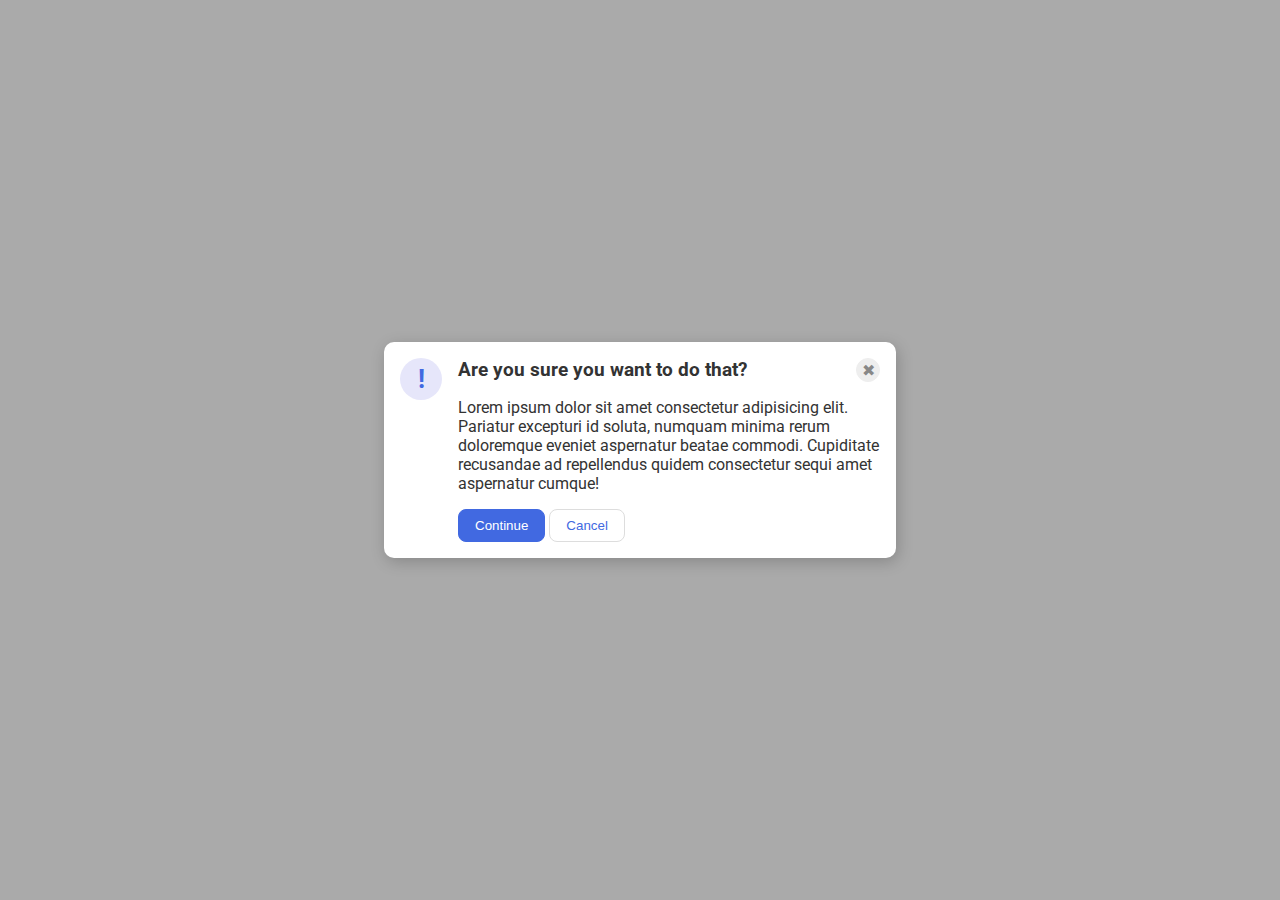
<file: flex/05-flex-modal/index.html>
<!DOCTYPE html>
<html lang="en">
  <head>
    <meta charset="UTF-8">
    <meta http-equiv="X-UA-Compatible" content="IE=edge">
    <meta name="viewport" content="width=device-width, initial-scale=1.0">
    <link rel="stylesheet" href="style.css">
    <title>Modal</title>
  </head>
  <body>
    <div class="modal">
      <div class="icon">!</div>
      <div class="content">
        <div class="top-section">
          <div class="header">Are you sure you want to do that?</div>
          <button class="close-button">✖</button>  
        </div>
        <div class="text">Lorem ipsum dolor sit amet consectetur adipisicing elit. Pariatur excepturi id soluta, numquam minima rerum doloremque eveniet aspernatur beatae commodi. Cupiditate recusandae ad repellendus quidem consectetur sequi amet aspernatur cumque!</div>
        <div class="buttons">
          <button class="continue">Continue</button>
          <button class="cancel">Cancel</button>
        </div>
      </div> 
    </div>
  </body>
</html>
</file>
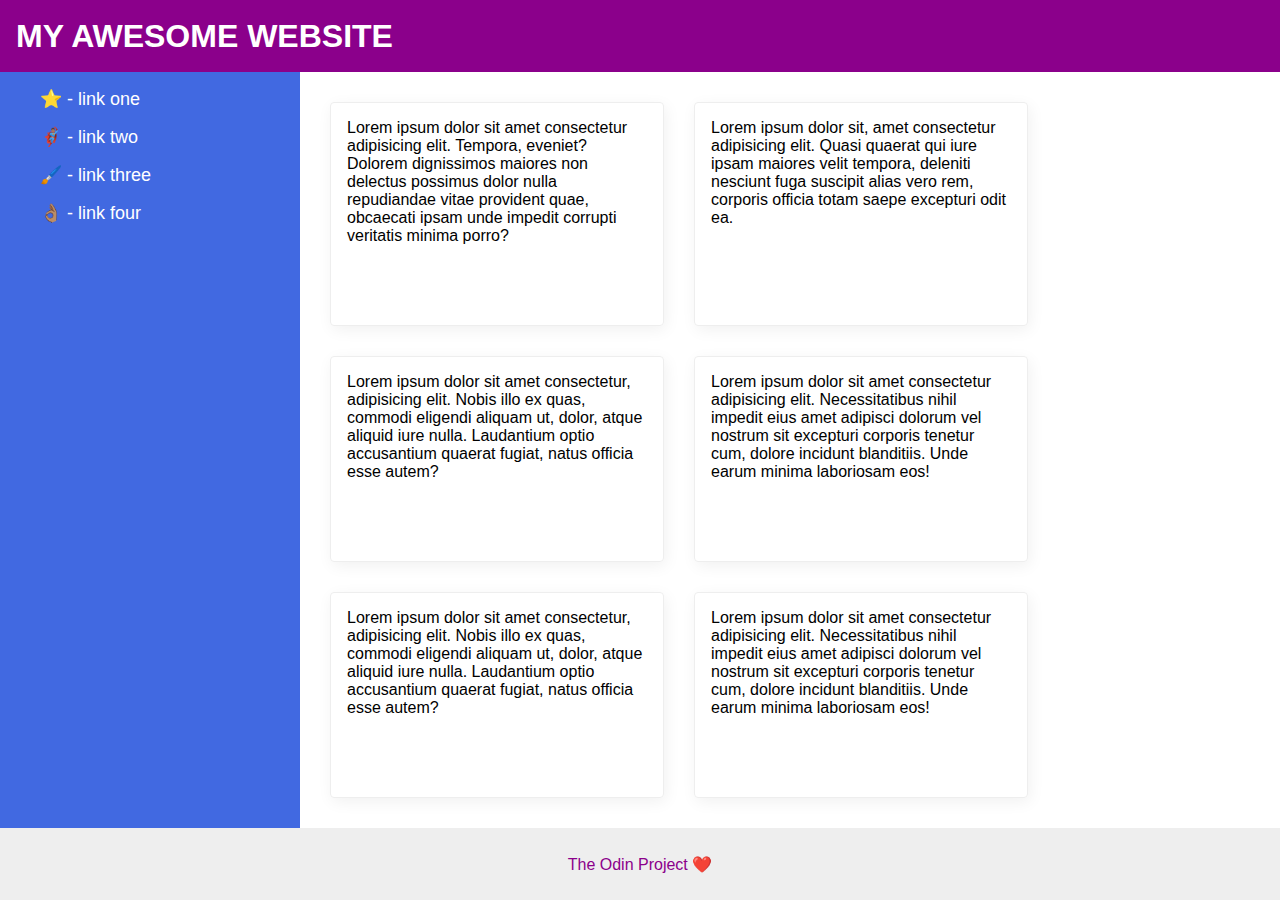
<file: flex/07-flex-layout-2/index.html>
<!DOCTYPE html>
<html lang="en">
  <head>
    <meta charset="UTF-8">
    <meta http-equiv="X-UA-Compatible" content="IE=edge">
    <meta name="viewport" content="width=device-width, initial-scale=1.0">
    <title>The Holy Grail</title>
    <link rel="stylesheet" href="style.css">
  </head>
  <body>
    <div class="header">
      MY AWESOME WEBSITE
    </div>

    <div class="content">
      <div class="sidebar">
        <ul>
          <li><a href="#">⭐ - link one</a></li>
          <li><a href="#">🦸🏽‍♂️ - link two</a></li>
          <li><a href="#">🖌️ - link three</a></li>
          <li><a href="#">👌🏽 - link four</a></li>
        </ul>
      </div>

      <div class="text">
        <div class="card">Lorem ipsum dolor sit amet consectetur adipisicing elit. Tempora, eveniet? Dolorem dignissimos maiores non delectus possimus dolor nulla repudiandae vitae provident quae, obcaecati ipsam unde impedit corrupti veritatis minima porro?</div>
        <div class="card">Lorem ipsum dolor sit, amet consectetur adipisicing elit. Quasi quaerat qui iure ipsam maiores velit tempora, deleniti nesciunt fuga suscipit alias vero rem, corporis officia totam saepe excepturi odit ea.</div>
        <div class="card">Lorem ipsum dolor sit amet consectetur, adipisicing elit. Nobis illo ex quas, commodi eligendi aliquam ut, dolor, atque aliquid iure nulla. Laudantium optio accusantium quaerat fugiat, natus officia esse autem?</div>
        <div class="card">Lorem ipsum dolor sit amet consectetur adipisicing elit. Necessitatibus nihil impedit eius amet adipisci dolorum vel nostrum sit excepturi corporis tenetur cum, dolore incidunt blanditiis. Unde earum minima laboriosam eos!</div>
        <div class="card">Lorem ipsum dolor sit amet consectetur, adipisicing elit. Nobis illo ex quas, commodi eligendi aliquam ut, dolor, atque aliquid iure nulla. Laudantium optio accusantium quaerat fugiat, natus officia esse autem?</div>
        <div class="card">Lorem ipsum dolor sit amet consectetur adipisicing elit. Necessitatibus nihil impedit eius amet adipisci dolorum vel nostrum sit excepturi corporis tenetur cum, dolore incidunt blanditiis. Unde earum minima laboriosam eos!</div>
      </div>
      
    </div>
    
    <div class="footer">
      The Odin Project ❤️
    </div>
  </body>
</html>
</file>
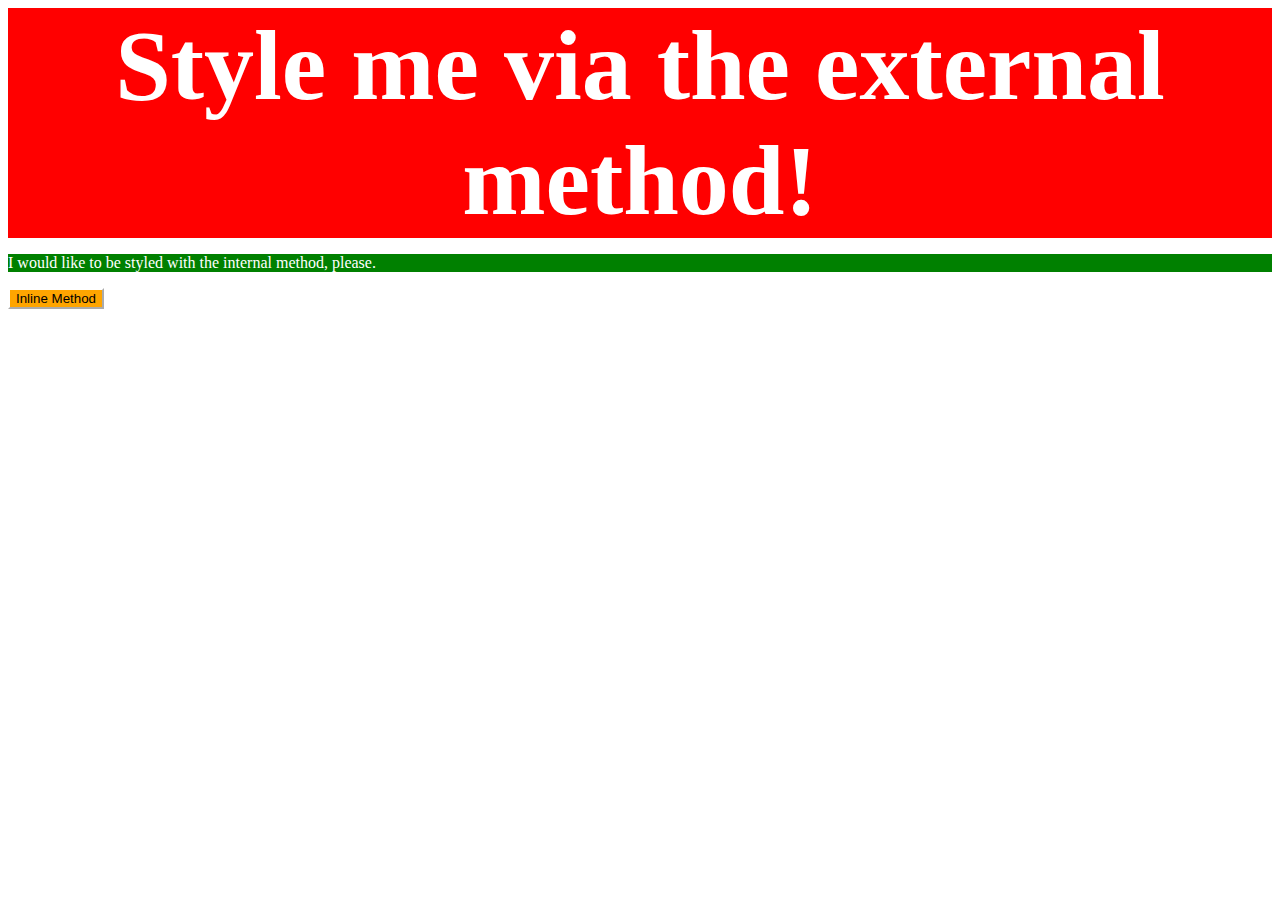
<file: foundations/01-css-methods/index.html>
<!DOCTYPE html>
<html lang="en">
  <head>
    <meta charset="UTF-8">
    <meta http-equiv="X-UA-Compatible" content="IE=edge">
    <meta name="viewport" content="width=device-width, initial-scale=1.0">
    <link rel="stylesheet" href="styles.css">
    <title>Methods for Adding CSS</title>
    <style>
      p{
        color: white;
        background-color: green;
        font-family: "Times New Roman", serif;
      }
    </style>
  </head>
  <body>
    <div>Style me via the external method!</div>
    <p>I would like to be styled with the internal method, please.</p>
    <button style="background-color: orange; border-color: white;">Inline Method</button>
  </body>
</html>
</file>
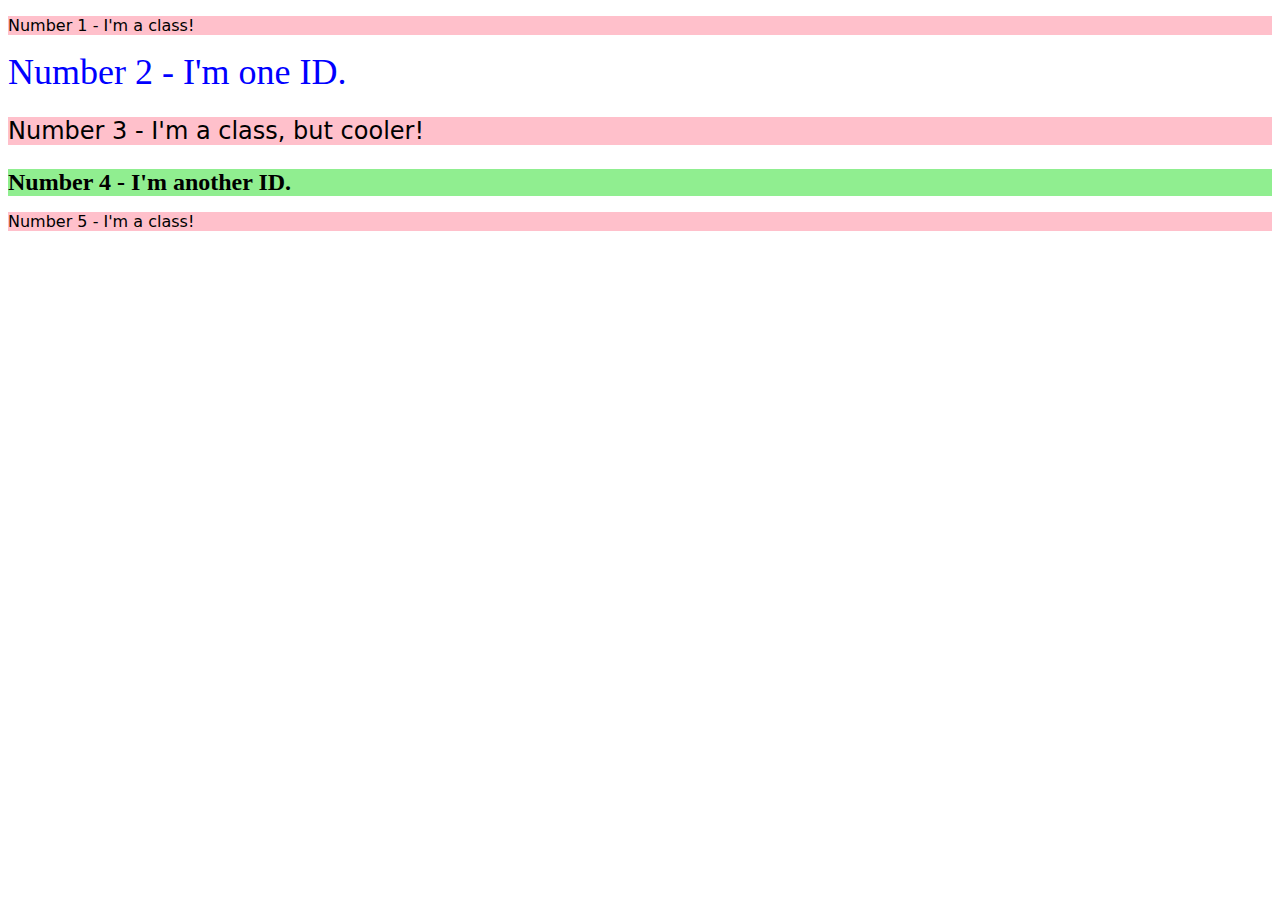
<file: foundations/02-class-id-selectors/index.html>
<!DOCTYPE html>
<html lang="en">
  <head>
    <meta charset="UTF-8">
    <meta http-equiv="X-UA-Compatible" content="IE=edge">
    <meta name="viewport" content="width=device-width, initial-scale=1.0">
    <title>Class and ID Selectors</title>
    <link rel="stylesheet" href="style.css">
  </head>
  <body>
    <p>Number 1 - I'm a class!</p>
    <div id="two">Number 2 - I'm one ID.</div>
    <p class="cooler">Number 3 - I'm a class, but cooler!</p>
    <div id="four">Number 4 - I'm another ID.</div>
    <p>Number 5 - I'm a class!</p>
  </body>
</html>
</file>
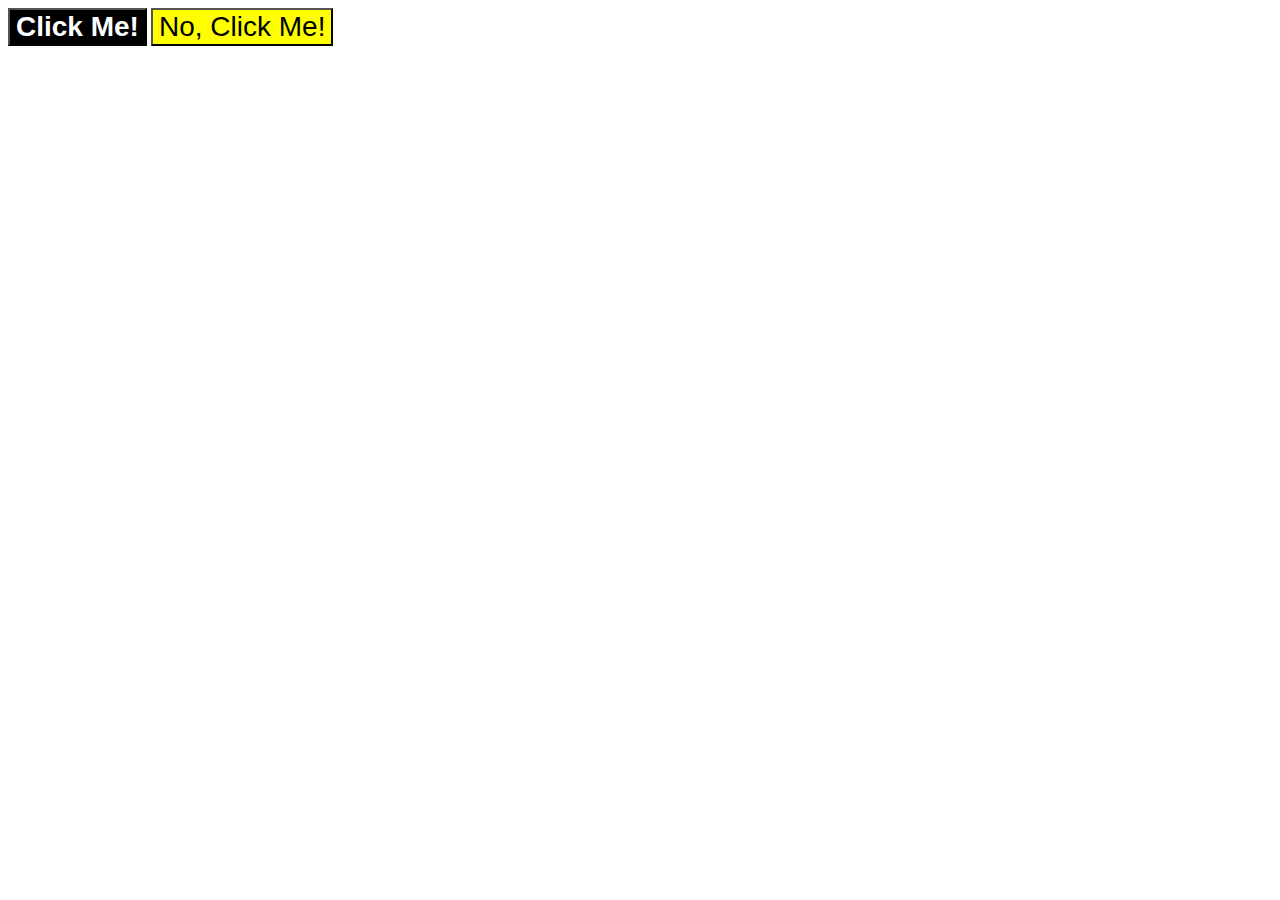
<file: foundations/03-grouping-selectors/index.html>
<!DOCTYPE html>
<html lang="en">
  <head>
    <meta charset="UTF-8">
    <meta http-equiv="X-UA-Compatible" content="IE=edge">
    <meta name="viewport" content="width=device-width, initial-scale=1.0">
    <title>Grouping Selectors</title>
    <link rel="stylesheet" href="style.css">
  </head>
  <body>
    <button class="black">Click Me!</button>
    <button class="yellow">No, Click Me!</button>
  </body>
</html>
</file>
<file: flex/05-flex-modal/style.css>
@import url('https://fonts.googleapis.com/css2?family=Roboto:wght@400;700&display=swap');

html, body {
  height: 100%;
}

body {
  font-family: Roboto, sans-serif;
  margin: 0;
  background: #aaa;
  color: #333;
  /* I'll give you this one for free lol */
  display: flex;
  align-items: center;
  justify-content: center;
}

.modal {
  background: white;
  width: 480px;
  border-radius: 10px;
  box-shadow: 2px 4px 16px rgba(0,0,0,.2);
  padding: 16px;
  display: flex;
  gap: 16px;
}

.icon {
  color: royalblue;
  font-size: 26px;
  font-weight: 700;
  background: lavender;
  width: 42px;
  height: 42px;
  border-radius: 50%;
  display: flex;
  align-items: center;
  justify-content: center;
  flex-basis: 42px;
  flex-shrink: 0;
}

.top-section{
  display: flex;
}

.header{
  margin-right: auto;
  font-weight: bold;
  font-size: larger;
}

.content{
  display: flex;
  flex-direction: column;
  gap: 16px;
}



.close-button {
  background: #eee;
  border-radius: 50%;
  color: #888;
  font-weight: 400;
  font-size: 16px;
  height: 24px;
  width: 24px;
  display: flex;
  align-items: center;
  justify-content: center;
  border: 1px solid #eee;
  padding: 0;
}

button {
  cursor: pointer;
  padding: 8px 16px;
  border-radius: 8px;
}

button.continue {
  background: royalblue;
  border: 1px solid royalblue;
  color: white;
}

button.cancel {
  background: white;
  border: 1px solid #ddd;
  color: royalblue;
}
</file>
<file: flex/07-flex-layout-2/style.css>
body {
  font-family: -apple-system, BlinkMacSystemFont, 'Segoe UI', Roboto, Oxygen, Ubuntu, Cantarell, 'Open Sans', 'Helvetica Neue', sans-serif;
  margin: 0;
  min-height: 100vh;
}

.header {
  height: 72px;
  background: darkmagenta;
  color: white;
}

.footer {
  height: 72px;
  background: #eee;
  color: darkmagenta;
}

.sidebar {
  width: 300px;
  background: royalblue;
  box-sizing: border-box;
}

.card {
  border: 1px solid #eee;
  box-shadow: 2px 4px 16px rgba(0,0,0,.06);
  border-radius: 4px;
}

/* Changes */
body{
  display: flex;
  flex-direction: column;
}

.header{
  display: flex;
  align-items: center;
  font-size: xx-large;
  font-weight: bold;
  padding: 0 16px;
}

.content{
  display: flex;
  flex: 1;
}

.sidebar{
  flex-shrink: 0;
}

a{
  text-decoration: none;
  color: white;
  font-size: large;
}

ul{
  list-style-type: none;
}

li{
  margin: 16px 0;
}

.text{
  display: flex;
  flex-wrap: wrap;
  gap: 30px;
  padding: 30px
}

.card{
  flex-basis: 300px;
  padding: 16px; 
}

.footer{
  display: flex;
  justify-content: center;
  align-items: center;
}
</file>
<file: foundations/01-css-methods/styles.css>
div{
    background-color: red;
    color: white;
    font-weight: 700;
    font-size: 100px;
    text-align: center;
}
</file>
<file: foundations/02-class-id-selectors/style.css>
p{
    background-color: pink;
    font-family: "Verdana", "DejaVu Sans", sans-serif;
}

.cooler{
    font-size: 24px;
}

#two{
    color: rgb(0,0,255);
    font-size: 36px;
}

#four{
    background-color: lightgreen;
    font-weight: bold;
    font-size: 24px;
}
</file>
<file: foundations/03-grouping-selectors/style.css>
.black, .yellow{
    font-size: 28px;
    font-family: "Helvetica", "Times New Roman", sans-serif;
}

.black{
    background-color: black;
    color: white;
    font-weight: bold;
}

.yellow{
    background-color: yellow;
}
</file>
